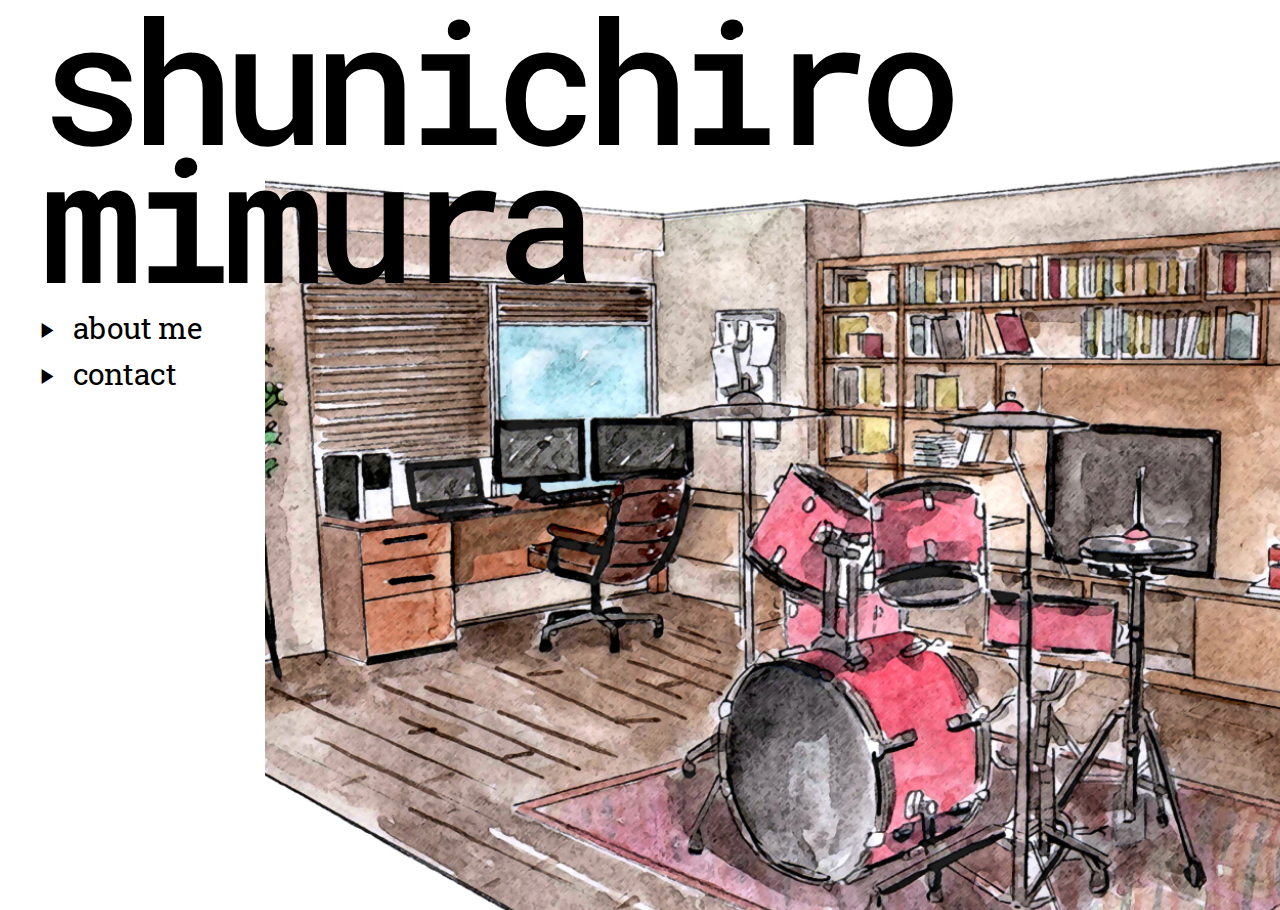
<file: index.html>
<!DOCTYPE html>
<html lang="en">

<head>
    <meta charset="UTF-8">
    <meta name="viewport" content="width=device-width, initial-scale=1.0">
    <meta http-equiv="X-UA-Compatible" content="ie=edge">
    <title>shunichiro.mimura</title>
    <link rel="stylesheet" href="assets/css/flaticon.css">
    <link rel="stylesheet" href="assets/css/style.css">

</head>

<body>
    <div class="container-fluid">
        <div class="row">
            <div class="header-area">
                <div class="heading">
                    <h2>shunichiro</br>mimura</h2>
                </div>
                <div class="menu">
                    <ul>
                        <li><a href=""><span class="flaticon-icon-60813"></span>about me</a></li>
                        <li><a href=""><span class="flaticon-icon-60813"></span>contact</a></li>
                    </ul>
                </div>
                <div class="banner-img"></div>
                <!-- responsive menu bar -->
                <div class="menu-bar">
                    <span class="flaticon-menu"></span>
                    <span class="flaticon-close"></span>
                </div>
            </div>
        </div>
    </div>
    <script src="assets/js/jquery-3.3.1.min.js"></script>
    <script>
        $(document).ready(function() {
            $(".menu-bar").click(function() {
                $(this).children(".flaticon-menu").toggleClass("show");
                $(this).children(".flaticon-close").toggleClass("close")
                $(".menu").toggleClass("active")
            })
        });
    </script>
</body>

</html>
</file>
<file: assets/css/flaticon.css>
/*
  	Flaticon icon font: Flaticon
  	Creation date: 20/01/2020 08:30
  	*/
	
	@font-face {
	    font-family: "Flaticon";
	    src: url("../font/Flaticon.eot");
	    src: url("../font/Flaticon.eot?#iefix") format("embedded-opentype"), url("../font/Flaticon.woff2") format("woff2"), url("../font/Flaticon.woff") format("woff"), url("../font/Flaticon.ttf") format("truetype"), url("../font/Flaticon.svg#Flaticon") format("svg");
	    font-weight: normal;
	    font-style: normal;
	}
	
	@media screen and (-webkit-min-device-pixel-ratio:0) {
	    @font-face {
	        font-family: "Flaticon";
	        src: url("../font/Flaticon.svg#Flaticon") format("svg");
	    }
	}
	
	[class^="flaticon-"]:before,
	[class*=" flaticon-"]:before,
	[class^="flaticon-"]:after,
	[class*=" flaticon-"]:after {
	    font-family: Flaticon;
	    font-size: 15px;
	    font-style: normal;
	}
	
	.flaticon-icon-60813:before {
	    content: "\f100";
	}
	
	.flaticon-menu-1:before {
	    content: "\f101";
	}
	
	.flaticon-menu:before {
	    content: "\f102";
	}
	
	.flaticon-close:before {
	    content: "\f103";
	}
	
	.flaticon-cancel:before {
	    content: "\f104";
	}
</file>
<file: assets/css/style.css>
/* font include here */

@import url('https://fonts.googleapis.com/css?family=Roboto+Mono:500,700|Roboto+Slab&display=swap');


html,
body,
div,
span,
applet,
object,
iframe,
h1,
h2,
h3,
h4,
h5,
h6,
p,
blockquote,
pre,
a,
abbr,
acronym,
address,
big,
cite,
code,
del,
dfn,
em,
img,
ins,
kbd,
q,
s,
samp,
small,
strike,
strong,
sub,
sup,
tt,
var,
b,
u,
i,
center,
dl,
dt,
dd,
ol,
ul,
li,
fieldset,
form,
label,
legend,
table,
caption,
tbody,
tfoot,
thead,
tr,
th,
td,
article,
aside,
canvas,
details,
embed,
figure,
figcaption,
footer,
header,
hgroup,
menu,
nav,
output,
ruby,
section,
summary,
time,
mark,
audio,
video {
    margin: 0;
    padding: 0;
    border: 0;
    font-size: 100%;
    vertical-align: baseline;
}


/* HTML5 display-role reset for older browsers */

article,
aside,
details,
figcaption,
figure,
footer,
header,
hgroup,
menu,
nav,
section {
    display: block;
}

body {
    line-height: 1;
    font-family: 'Roboto Mono', monospace;
}

a,
ol,
ul {
    list-style: none;
}

blockquote,
q {
    quotes: none;
}

blockquote:before,
blockquote:after,
q:before,
q:after {
    content: '';
    content: none;
}

table {
    border-collapse: collapse;
    border-spacing: 0;
}

a {
    cursor: pointer;
    transition: .3s all;
    text-decoration: none;
}

:focus {
    outline-width: 0px;
}

img {
    max-width: 100%;
}

/* main style start here */

.header-area {
    width: 100%;
    position: relative;
    height: 100vh;
}

.banner-img {
    width: calc(100% - 265px);
    position: absolute;
    top: 0;
    right: 0;
    z-index: -1;
    margin-left: 265px;
    background-size: cover;
    background-position: center 140px;
    background-image: url(../img/dextop-drawing.png);
    background-repeat: no-repeat;
    height: 100%;
}

.banner-img img {
    width: 100%;
}

.heading,
.menu {
    padding-left: 40px;
}

.heading h2 {
    font-family: 'Roboto Mono', monospace;
    font-style: normal;
    font-weight: 500;
    font-size: 172px;
    line-height: .8em;
    display: flex;
    align-items: center;
    letter-spacing: -0.07em;
    color: #000000;
    margin-top: 10px;
}

.menu {
    margin-top: 20px;
}

.menu ul li a {
    font-family: 'Roboto Slab', serif;
    font-style: normal;
    font-weight: normal;
    font-size: 30px;
    line-height: 40px;
    display: flex;
    align-items: center;
    letter-spacing: -0.01em;
    color: #000000;
}

.menu ul li a span {
    display: inline-block;
    padding-right: 18px;
}

.mobile-img {
    display: none;
}

.menu-bar {
    display: none;
}


/* media for 1199px*/

@media screen and (max-width:1199px) {}


/* media for 991px*/

@media screen and (max-width:991px) {
    .heading {
        padding: 40px;
    }
    .menu {
        padding-left: 40px;
    }
    .heading h2 {
        font-size: 100px;
    }
    .banner-img {
        width: calc(100% - 170px);
        margin-left: 170px;
        background-position: center 80px;
    }
    .menu ul li a {
        font-size: 20px;
        line-height: 30px;
    }
    .menu ul li a span {
        padding-right: 10px;
    }
    [class^="flaticon-"]:before,
    [class*=" flaticon-"]:before,
    [class^="flaticon-"]:after,
    [class*=" flaticon-"]:after {
        font-family: Flaticon;
        font-size: 10px;
        font-style: normal;
    }
}


/* media for 767px*/

@media screen and (max-width:767px) {
    .banner-img {
        background-position: center -55px;
        background-image: url(../img/drawing.png);
        width: calc(100% - 110px);
        margin-left: 110px;
    }
    .heading h2 {
        font-size: 55px;
    }
    .heading {
        padding: 25px;
    }
    .menu {
        padding-left: 25px;
    }
    .menu ul li a {
        font-size: 15px;
        line-height: 25px;
    }
}


/* media for 575px*/

@media screen and (max-width:575px) {
    .banner-img {
        background-position: center -25px;
        background-image: url(../img/drawing.png);
        width: calc(100% - 0px);
        margin-left: 0px;
    }
    .heading h2 {
        font-size: 16px;
    }
    [class^="flaticon-menu"]:before,
    [class*=" flaticon-menu"]:before,
    [class^="flaticon-menu"]:after,
    [class*=" flaticon-menu"]:after,
    [class^="flaticon-close"]:before,
    [class*=" flaticon-close"]:before,
    [class^="flaticon-close"]:after,
    [class*=" flaticon-close"]:after {
        font-size: 20px;
    }
    .menu {
        width: 100%;
        height: calc(100% - 84px);
        background-color: rgba(0, 0, 0, 0.8);
        transform: scale(0.6);
        opacity: 0;
        visibility: hidden;
        transition: .3s ease-in;
        margin-top: 0;
        padding-left: 0;
    }
    .menu.active {
        transform: scale(1);
        opacity: 1;
        visibility: visible;
    }
    .menu ul {
        position: absolute;
        top: 50%;
        left: 50%;
        transform: translate(-50%, -50%);
        opacity: 0;
        visibility: hidden;
        transition-delay: 3s;
        transition: .3s ease-in;
    }
    .menu.active ul {
        opacity: 1;
        visibility: visible;
    }
    .menu ul li a {
        color: #ffffff;
    }
    .menu-bar {
        display: block;
        position: absolute;
        top: 28px;
        right: 25px;
        cursor: pointer;
    }
    .flaticon-close {
        transform: scale(0);
        transition: .3s all;
        display: block;
        top: 0;
        position: absolute;
        left: 0;
    }
    .flaticon-close.close {
        transform: scale(1);
    }
    .flaticon-menu {
        transform: scale(1);
        transition: .3s all;
    }
    .flaticon-menu.show {
        transform: scale(0);
        display: block;
    }
}
</file>
